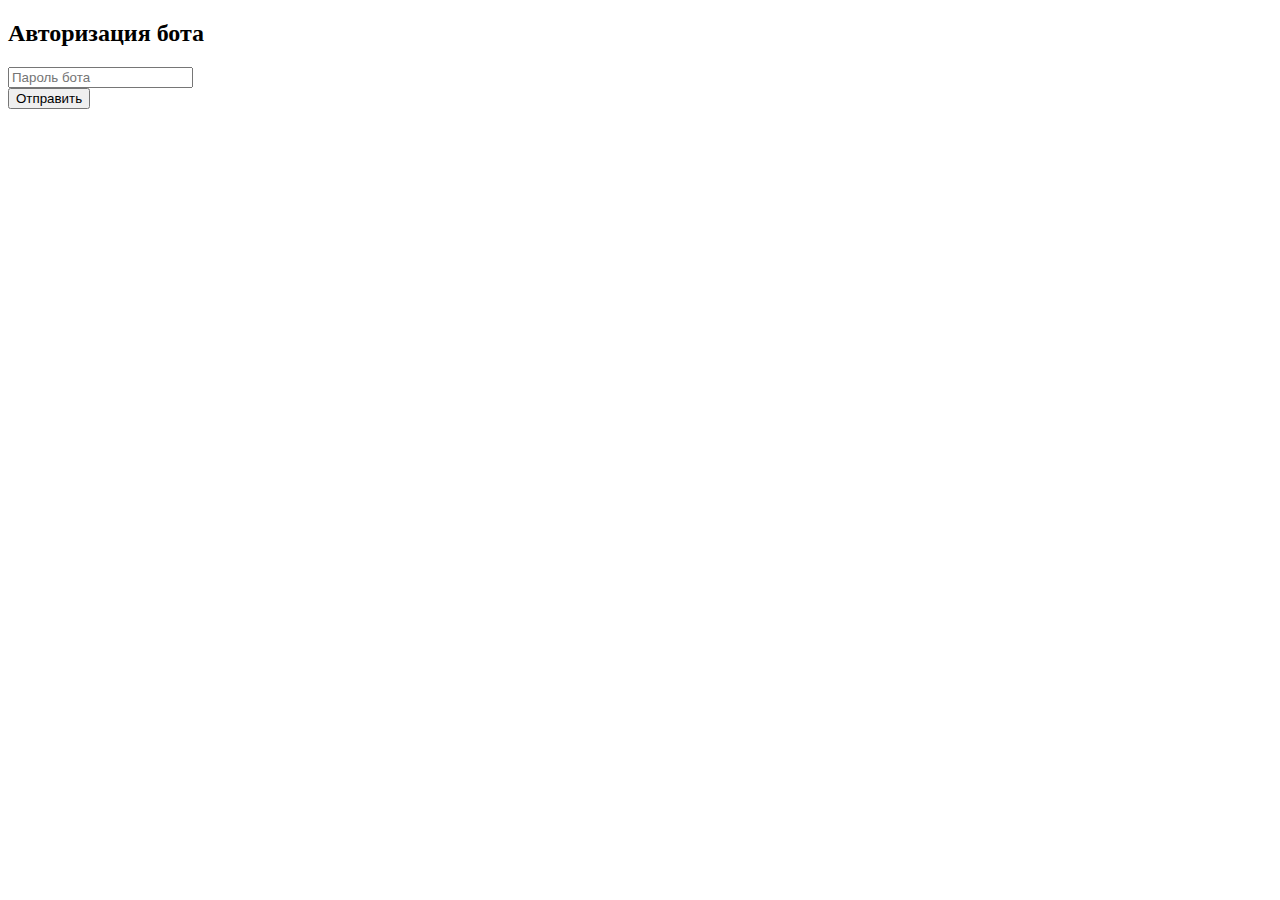
<file: auth.html>
<!DOCTYPE html>
<html>
<head>
    <title>Авторизация бота</title>
    <script src="https://telegram.org/js/telegram-web-app.js"></script>
</head>
<body>
    <div class="container">
        <h2>Авторизация бота</h2>
        <div class="input-group">
            <input type="password" id="password" placeholder="Пароль бота">
        </div>
        <button onclick="sendPassword()">Отправить</button>
        <div id="message" class="message"></div>
    </div>

    <script>
        function sendPassword() {
            var password = document.getElementById('password').value;
            var data = {
                action: 'auth',
                password: password
            };
            
            // Send data back to the bot
            window.Telegram.WebApp.sendData(JSON.stringify(data));
            
            // Show a message to the user
            document.getElementById('message').innerText = 'Пароль отправлен. Пожалуйста, вернитесь в чат с ботом.';
            
            // Close the WebApp after a short delay
            setTimeout(() => window.Telegram.WebApp.close(), 2000);
        }
    </script>
</body>
</html>
</file>
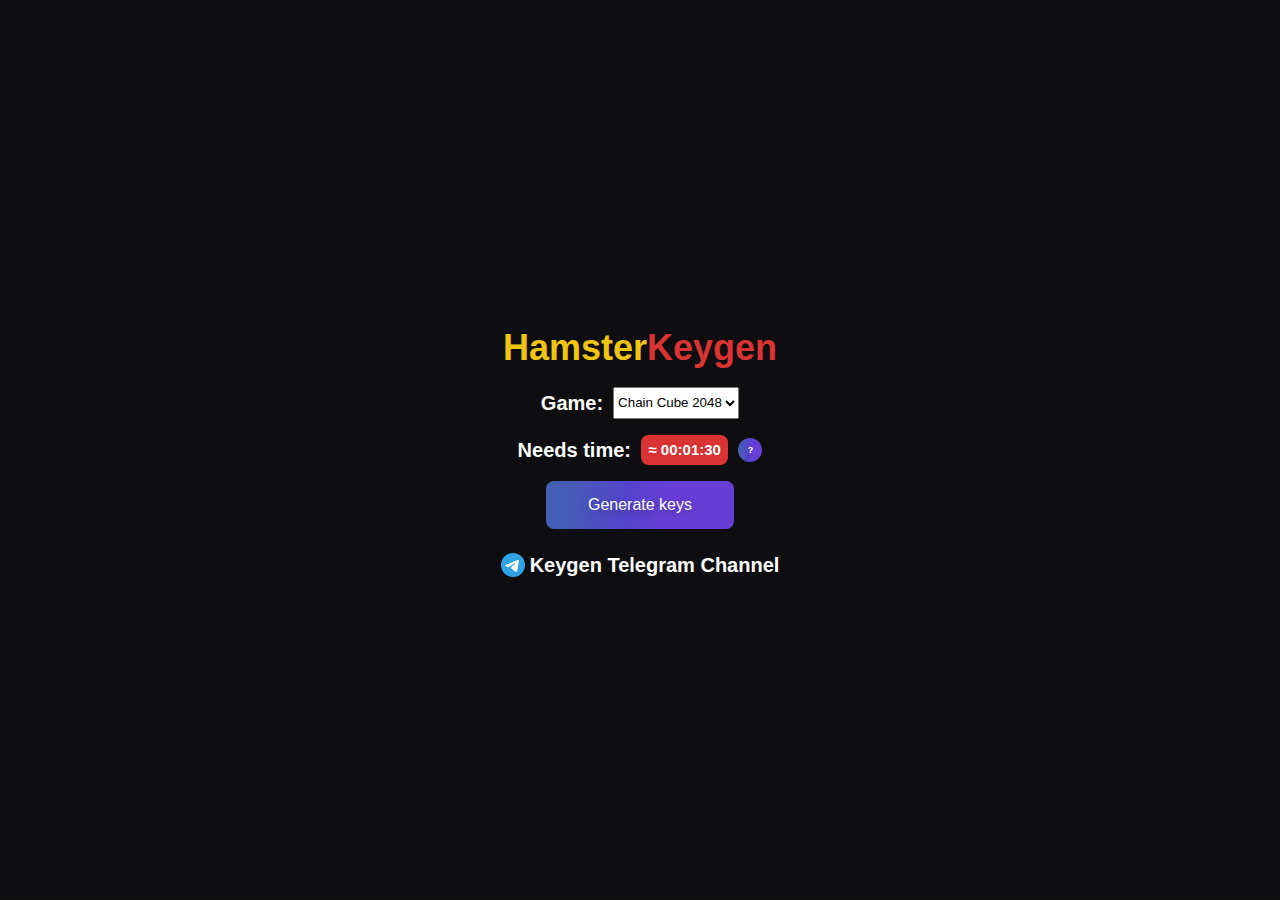
<file: keys/keys.html>
﻿<!DOCTYPE html>
<html lang="en">
<head>
    <!-- Google Tag Manager -->
    <script>(function(w,d,s,l,i){w[l]=w[l]||[];w[l].push({'gtm.start':
            new Date().getTime(),event:'gtm.js'});var f=d.getElementsByTagName(s)[0],
        j=d.createElement(s),dl=l!='dataLayer'?'&l='+l:'';j.async=true;j.src=
        'https://www.googletagmanager.com/gtm.js?id='+i+dl;f.parentNode.insertBefore(j,f);
    })(window,document,'script','dataLayer','GTM-WDJDN2JB');</script>
    <!-- End Google Tag Manager -->
    <meta charset="UTF-8">
    <meta name="viewport" content="width=device-width, initial-scale=1.0">
    <title>Генератор ключей | Pin Out Master</title>
    <link rel="stylesheet" href="../style.css?v1.2.70">
    <link rel="stylesheet" href="keys.css?v1.2.70">
    <link rel="shortcut icon" href="../favicon.ico" type="image/x-icon">
    <link rel="icon" href="../favicon.ico" type="image/x-icon">
    <meta name="keywords" content="pin out master,fluff crusade,генератор,hamster kombat, ключ, мини-игра, тренировка, головоломка, хомяк, хамстер, сентябрь">
    <meta name="robots" content="index, follow">
    <meta name="title" content="Генератор ключей | Pin Out Master">
    <meta property="og:title" content="Hamster Puzzle | Pin Out Master">
    <meta property="og:site_name" content="Hamster Puzzle | Pin Out Master">
    <meta property="og:type" content="website">
    <meta property="og:url" content="https://babaduk47.github.io">
    <meta property="og:description" content="В Hamster Kombat появились мини игры. Играй что бы получить ключи. Добавлены новые игры Pin Out Master">
    <meta property="og:image" content="https://babaduk47.github.io/humster-puzzle.png">
    <meta name="description" content="В Hamster Kombat появились мини игры. Играй что бы получить ключи. Добавлены новые игры Pin Out Master">
</head>
<script async="" src="../gtag/js?id=G-BL7SQ719F9"></script>
<script>
    window.dataLayer = window.dataLayer || [];

    function gtag() {
        dataLayer.push(arguments);
    }

    gtag('js', new Date());

    gtag('config', 'G-BL7SQ719F9');
</script>

<body class="hamster-theme">
<!-- Google Tag Manager (noscript) -->
<noscript><iframe src="https://www.googletagmanager.com/ns.html?id=GTM-WDJDN2JB" height="0" width="0" style="display:none;visibility:hidden"></iframe></noscript>
<!-- End Google Tag Manager (noscript) -->
<div class="container">
    <div id="game-container">
        <div class="caption">
            <div id="caption-hamster" translate="no">Hamster</div>
            <div id="caption-puzzle" translate="no">Keygen</div>
        </div>

        <div style="display: flex">
            <label for="game-names-select" class="game-names-label">Game:</label>
            <select id="game-names-select" onchange="updateGenerateTime(this)">
                <option value="2">Chain Cube 2048</option>
                <option value="4">Train Miner</option>
                <option value="5">Merge Away</option>
                <option value="6">Twerk Race</option>
                <option value="7">Polysphere</option>
                <option value="8">Mow and Trim</option>
                <option value="12">Zoopolis</option>
                <option value="13">Tile Trio</option>
                <option value="14">Fluff Crusade</option>
                <option value="15">Stone Age</option>
                <option value="16">Bouncemasters</option>
                <option value="17">Hide Ball</option>
                <option value="18">Pin Out Master</option>
                <option value="19">Count Masters</option>
                <option value="20">Infected Frontier</option>
                <option value="21">Among water</option>
                <option value="22">Factory World</option>
            </select>
        </div>

        <div id="process-generate-block" style="width: 100%; flex-direction: column;">
            <div class="generate-time-block">
                <div id="generate-time-label" translate="no">Needs time:</div>
                <div id="generate-time-value" translate="no"></div>
                <div class="tooltip" tabindex="0">
                    <div class="tooltip-symbol" translate="no">?</div>
                    <div class="tooltiptext" style="margin-right: 120px; top: unset; bottom: 125%">
                        <p>1. The specified time is calculated:</p>
                        <p><span class="important">Number of events</span> * <span class="important">interval between events</span></p>
                        <p>2. This is an approximate time, as errors may occur during generation. If the timer runs out just wait a little longer.</p>
                    </div>
                </div>
            </div>
            <progress id="process-generate" value="0" max="100">0</progress>
        </div>

        <div id="keys-block">
            <div class="key-group">
                <div class="key-label" translate="no">Key 1:</div>
                <div class="key-value" id="keys-value-1" translate="no"></div>
                <svg class="copy-button" onclick="copyCode('keys-value-1', this)" xmlns="http://www.w3.org/2000/svg" fill="none" viewbox="0 0 24 24"><path fill="currentColor" fill-rule="evenodd" d="M7 5a3 3 0 0 1 3-3h9a3 3 0 0 1 3 3v9a3 3 0 0 1-3 3h-2v2a3 3 0 0 1-3 3H5a3 3 0 0 1-3-3v-9a3 3 0 0 1 3-3h2zm2 2h5a3 3 0 0 1 3 3v5h2a1 1 0 0 0 1-1V5a1 1 0 0 0-1-1h-9a1 1 0 0 0-1 1zM5 9a1 1 0 0 0-1 1v9a1 1 0 0 0 1 1h9a1 1 0 0 0 1-1v-9a1 1 0 0 0-1-1z" clip-rule="evenodd"></path></svg>
            </div>
            <div class="key-group">
                <div class="key-label" translate="no">Key 2:</div>
                <div class="key-value" id="keys-value-2" translate="no"></div>
                <svg class="copy-button" onclick="copyCode('keys-value-2', this)" xmlns="http://www.w3.org/2000/svg" fill="none" viewbox="0 0 24 24"><path fill="currentColor" fill-rule="evenodd" d="M7 5a3 3 0 0 1 3-3h9a3 3 0 0 1 3 3v9a3 3 0 0 1-3 3h-2v2a3 3 0 0 1-3 3H5a3 3 0 0 1-3-3v-9a3 3 0 0 1 3-3h2zm2 2h5a3 3 0 0 1 3 3v5h2a1 1 0 0 0 1-1V5a1 1 0 0 0-1-1h-9a1 1 0 0 0-1 1zM5 9a1 1 0 0 0-1 1v9a1 1 0 0 0 1 1h9a1 1 0 0 0 1-1v-9a1 1 0 0 0-1-1z" clip-rule="evenodd"></path></svg>
            </div>
            <div class="key-group">
                <div class="key-label" translate="no">Key 3:</div>
                <div class="key-value" id="keys-value-3" translate="no"></div>
                <svg class="copy-button" onclick="copyCode('keys-value-3', this)" xmlns="http://www.w3.org/2000/svg" fill="none" viewbox="0 0 24 24"><path fill="currentColor" fill-rule="evenodd" d="M7 5a3 3 0 0 1 3-3h9a3 3 0 0 1 3 3v9a3 3 0 0 1-3 3h-2v2a3 3 0 0 1-3 3H5a3 3 0 0 1-3-3v-9a3 3 0 0 1 3-3h2zm2 2h5a3 3 0 0 1 3 3v5h2a1 1 0 0 0 1-1V5a1 1 0 0 0-1-1h-9a1 1 0 0 0-1 1zM5 9a1 1 0 0 0-1 1v9a1 1 0 0 0 1 1h9a1 1 0 0 0 1-1v-9a1 1 0 0 0-1-1z" clip-rule="evenodd"></path></svg>
            </div>
            <div class="key-group">
                <div class="key-label" translate="no">Key 4:</div>
                <div class="key-value" id="keys-value-4" translate="no"></div>
                <svg class="copy-button" onclick="copyCode('keys-value-4', this)" xmlns="http://www.w3.org/2000/svg" fill="none" viewbox="0 0 24 24"><path fill="currentColor" fill-rule="evenodd" d="M7 5a3 3 0 0 1 3-3h9a3 3 0 0 1 3 3v9a3 3 0 0 1-3 3h-2v2a3 3 0 0 1-3 3H5a3 3 0 0 1-3-3v-9a3 3 0 0 1 3-3h2zm2 2h5a3 3 0 0 1 3 3v5h2a1 1 0 0 0 1-1V5a1 1 0 0 0-1-1h-9a1 1 0 0 0-1 1zM5 9a1 1 0 0 0-1 1v9a1 1 0 0 0 1 1h9a1 1 0 0 0 1-1v-9a1 1 0 0 0-1-1z" clip-rule="evenodd"></path></svg>
            </div>

            <div class="key-group" style="margin: 10px 0; justify-content: center">
                <span onclick="clickCopyAll()" style="cursor: pointer;"><b>Copy all codes</b></span> <svg class="copy-button" id="copy-all" onclick="copyCode('all', this)" xmlns="http://www.w3.org/2000/svg" fill="none" viewbox="0 0 24 24"><path fill="currentColor" fill-rule="evenodd" d="M7 5a3 3 0 0 1 3-3h9a3 3 0 0 1 3 3v9a3 3 0 0 1-3 3h-2v2a3 3 0 0 1-3 3H5a3 3 0 0 1-3-3v-9a3 3 0 0 1 3-3h2zm2 2h5a3 3 0 0 1 3 3v5h2a1 1 0 0 0 1-1V5a1 1 0 0 0-1-1h-9a1 1 0 0 0-1 1zM5 9a1 1 0 0 0-1 1v9a1 1 0 0 0 1 1h9a1 1 0 0 0 1-1v-9a1 1 0 0 0-1-1z" clip-rule="evenodd"></path></svg>
            </div>

            <div id="toast" class="toast">Copied</div>
        </div>

        <button class="button" id="generateButton">Generate keys</button>

        <div class="footer">
            <div id="footer-social">
                <a href="https://t.me/hamsterkombatkeygen" target="_blank">
                    <img src="../telegram-logo.jpeg" alt="telegram logo">
                    Keygen Telegram Channel
                </a>
            </div>
            <div id="footer-version"></div>
        </div>
    </div>
</div>
<script src="keys.js?v1.2.70"></script>
</body>
</html>
</file>
<file: style.css>
*,
*:before,
*:after {
    box-sizing: border-box;
}

body {
    margin: 0;
    font-family: 'Roboto', sans-serif;
    line-height: 1.6;
    font-size: 15px;
    background-color: #0e0e10;
}

h1, h2, h3, h4, h5, h6 {
    margin: 0;
}

.page {
    overflow: hidden;
}

input, textarea {
    outline: none;
}

a:link {
    text-decoration: none;
}

a:visited {
    text-decoration: none;
}

a:hover {
    text-decoration: none;
}

a:active {
    text-decoration: none;
}

.container {
    padding-left: 40px;
    padding-right: 40px;
    display: flex;
    justify-content: center;
    align-items: center;
    height: 100vh;
    /*margin: 0 100px;*/
    background-color: #0e0e10;
    font-family: "Roboto", sans-serif;
    /*width: 100%;*/
    max-width: 1160px;
    margin: 0 auto;
}

#game-container {
    display: flex;
    justify-content: center;
    align-items: center;
    flex-direction: column;
    color: #fff;
    font-size: 20px;
    font-weight: bold;
}

#grid {
    display: grid;
    grid-template-columns: repeat(6, 55px);
    grid-template-rows: repeat(6, 55px);
    position: relative;
    border: 2px solid #555;
    background-color: #2B272D;
}

#grid::before {
    content: '';
    position: absolute;
    top: 0;
    left: 0;
    width: 100%;
    height: 100%;
    background-image: linear-gradient(#555 1px, transparent 1px), linear-gradient(to right, #555 1px, transparent 1px);
    background-size: 55px 55px;
    pointer-events: none;
}

.block {
    color: white;
    font-weight: bold;
    cursor: pointer;
    position: absolute;
    display: flex;
    justify-content: center;
    align-items: center;
    box-sizing: border-box;
    opacity: 0.8;
}

.block.horizontal {
    padding: 10px 5px;
}

.block.vertical {
    padding: 5px 10px;
}

.block-child {
    opacity: 1;
    width: 100%;
    height: 100%;
    border-radius: 20px;
    display: flex;
    justify-content: center;
    align-items: center;
    font-size: 24px;
    -webkit-user-select: none; /* Chrome/Safari */
    -moz-user-select: none; /* Firefox */
    -ms-user-select: none; /* IE/Edge */
    user-select: none; /* Стандартный синтаксис */
}

.red {
    background-color: #3E2025;
}

.red .block-child {
    background-color: #D93334;
}

.green {
    background-color: #304C26;
}

.green .block-child {
    background-color: #77FB4F;
}

.key .block-child {
    background-color: #3E3A29;
}

.key {
    border-radius: 20px;
    display: flex;
    justify-content: center;
    align-items: center;
    font-size: 24px;
    background-color: transparent;
    padding: 5px;
    box-sizing: border-box;
}

.exit {
    width: 20px;
    height: 55px;
    position: absolute;
    display: flex;
    justify-content: center;
    align-items: center;
    font-size: 18px;
    background-color: #2B272D;
    box-shadow: inset 0 0 0 1px #555;
    font-weight: bold;
}

#date-display {
    color: #2ecc71;
    padding-left: 10px;
}

.date-wraper {
    display: flex;
    align-items: center;
    margin-bottom: 30px;
}

.caption {
    display: flex;
    align-items: center;
    margin-bottom: 10px;
    font-size: 36px;
}

#caption-hamster {
    color: #f1c40f;

    font-weight: bold;
}

#caption-puzzle {
    color: #D93334;
}

.footer {
    display: flex;
    width: 100%;
    margin-top: 20px;
    justify-content: space-between;
    align-items: center;
}

#footer-social {
    display: flex;
}

#footer-social img {
    width: 24px;
    height: 24px;
    margin-right: 5px;
    border-radius: 50px;
}

#footer-social a {
    display: flex;
    align-items: center;
    color: inherit;
    text-decoration: none;
    background: none;
    border: none;
    outline: none;
}

.button {
    background-image: linear-gradient(92.88deg, #455EB5 9.16%, #5643CC 43.89%, #673FD7 64.72%);
    border-radius: 8px;
    border-style: none;
    box-sizing: border-box;
    color: #FFFFFF;
    cursor: pointer;
    flex-shrink: 0;
    font-family: "Inter UI", "SF Pro Display", -apple-system, BlinkMacSystemFont, "Segoe UI", Roboto, Oxygen, Ubuntu, Cantarell, "Open Sans", "Helvetica Neue", sans-serif;
    font-size: 16px;
    font-weight: 500;
    height: 3rem;
    padding: 0 1.6rem;
    text-align: center;
    text-shadow: rgba(0, 0, 0, 0.25) 0 3px 8px;
    transition: all .5s;
    user-select: none;
    -webkit-user-select: none;
    touch-action: manipulation;
}

.button:hover {
    box-shadow: rgba(80, 63, 205, 0.5) 0 1px 30px;
    transition-duration: .1s;
}

@media (min-width: 768px) {
    .button {
        padding: 0 2.6rem;
    }
}

.controls {
    display: flex;
    align-items: center;
    margin-bottom: 20px;
    justify-content: space-between;
    width: 100%;
}

#timerButton {
    width: 170px;
}

#refreshButton {
    display: flex;
    align-items: center;
}

#refreshButton img {
    width: 24px;
    height: 24px;
}

#update-puzzle-time {
    display: inline-block;
    background-color: #D93334;
    color: white;
    font-size: 0.75em;
    font-weight: bold;
    padding: 0.2em 0.5em;
    border-radius: 0.5em;
    text-transform: uppercase;
    position: relative;
    margin-left: 10px;
    margin-right: 10px;
}

#update-puzzle {
    display: none;
    align-items: center;
    margin-bottom: 15px;
}

.tooltip {
    position: relative;
    display: inline-block;
    cursor: pointer;
    font-size: 12px;
}

.tooltip .tooltiptext {
    visibility: hidden;
    width: 300px;
    background-color: #fff;
    color: #0e0e10;
    text-align: center;
    border-radius: 6px;
    padding: 5px 0;
    position: absolute;
    z-index: 1;
    top: 125%; /* Position above the tooltip */
    left: 50%;
    margin-left: -250px;
    opacity: 0;
    transition: opacity 0.3s;
}

.tooltip:focus .tooltiptext {
    visibility: visible;
    opacity: 1;
}

.tooltip-symbol {
    background-image: linear-gradient(92.88deg, #455EB5 9.16%, #5643CC 43.89%, #673FD7 64.72%);
    color: white;
    border-radius: 50%;
    padding: 5px;
    width: 24px;
    height: 24px;
    display: flex;
    justify-content: center;
    align-items: center;
    font-size: 0.75em;
}

.important {
    color: #D93334;
    font-weight: bold;
}

.hamster-theme .green {
    border: 0.8px solid #0a0;
}

.hamster-theme .green .block-child {
    position: relative;
    border-radius: unset;
    background-color: #39ff14;
    border: 1px solid #0a0;
}

.hamster-theme .green .block-child::before, .hamster-theme .green .block-child::after {
    content: '';
    position: absolute;
    top: 50%;
    width: 14px;
    height: 10px;
    background-color: #39ff14;
    transform: translateY(-50%);
}

.hamster-theme .block-child::before {
    left: -14px;
    border-radius: 1px 0 0 1px;
    border: 1px solid #0a0;
    border-right: 0;
}

.hamster-theme .block-child::after {
    right: -14px;
    border-radius: 0 1px 1px 0;
    border: 1px solid #0a0;
    border-left: 0;
}

.hamster-theme .block.horizontal {
    padding: 12px 16px;
}

.hamster-theme .red {
    border: 0.8px solid #a00;
}

.hamster-theme .red .block-child {
    position: relative;
    border-radius: unset;
    background-color: #EB3729;
    border: 1px solid #a00;
}

.hamster-theme .red .block-child::before, .hamster-theme .red .block-child::after {
    content: '';
    position: absolute;
    left: 50%;
    width: 10px;
    height: 14px;
    background-color: #EB3729;
    transform: translateX(-50%);
}

.hamster-theme .red .block-child::before {
    top: -14px;
    border-radius: 1px 1px 0 0;
    border: 1px solid #a00;
    border-bottom: 0;
}

.hamster-theme .red .block-child::after {
    bottom: -14px;
    border-radius: 0 0 1px 1px;
    border: 1px solid #a00;
    border-top: 0;
}

.hamster-theme .block.vertical {
    padding: 16px 12px;
}


.hamster-theme .key .block-child {
    background-image: url("hamster-key.png");
    background-size: cover;
    border-radius: 1px;
    border: 1px solid #989B5D;
}

.hamster-theme .key {
    padding: 0;
}

.key-generator {
    display: flex;
    align-items: center;
    margin-top: 15px;
}

.key-generator-link {
    color: #f1c40f;
    margin-left: 15px;
}
</file>
<file: keys/keys.css>
.game-names-label {
    margin-right: 10px;
}

#process-generate {
    width: 100%;
    margin-top: 10px;
    display: none;
}

#process-generate-block {
    margin-top: 15px;
    /*display: none;*/
}

#generateButton {
    margin-top: 15px;
}

#keys-block {
    margin-top: 15px;
    display: none;
    flex-direction: column;
    justify-content: center;
    width: 100%;
}

.key-group {
    display: flex;
    align-items: center;
    justify-content: flex-start;
    font-size: 14px;
}

.key-label {
    margin-right: 10px;
}

.key-value {
    color: #f1c40f;
}

.generate-time-block {
    display: flex;
    justify-content: center;
    align-items: center;
}

#generate-time-value {
    display: inline-block;
    background-color: #D93334;
    color: white;
    font-size: 0.75em;
    font-weight: bold;
    padding: 0.2em 0.5em;
    border-radius: 0.5em;
    text-transform: uppercase;
    position: relative;
    margin-left: 10px;
    margin-right: 10px;
}

.copy-button {
    height: 20px;
    width: 20px;
    cursor: pointer;
    margin-left: 7px;
}

.toast {
    visibility: hidden;
    position: absolute;
    background-color: #fff;
    font-size: 10px;
    color: #333;
    padding: 5px;
    border-radius: 4px;
    z-index: 1000;
    opacity: 0;
    transition: opacity 0.5s, visibility 0.5s;
    white-space: nowrap;
}
.toast.show {
    visibility: visible;
    opacity: 1;
}
</file>
